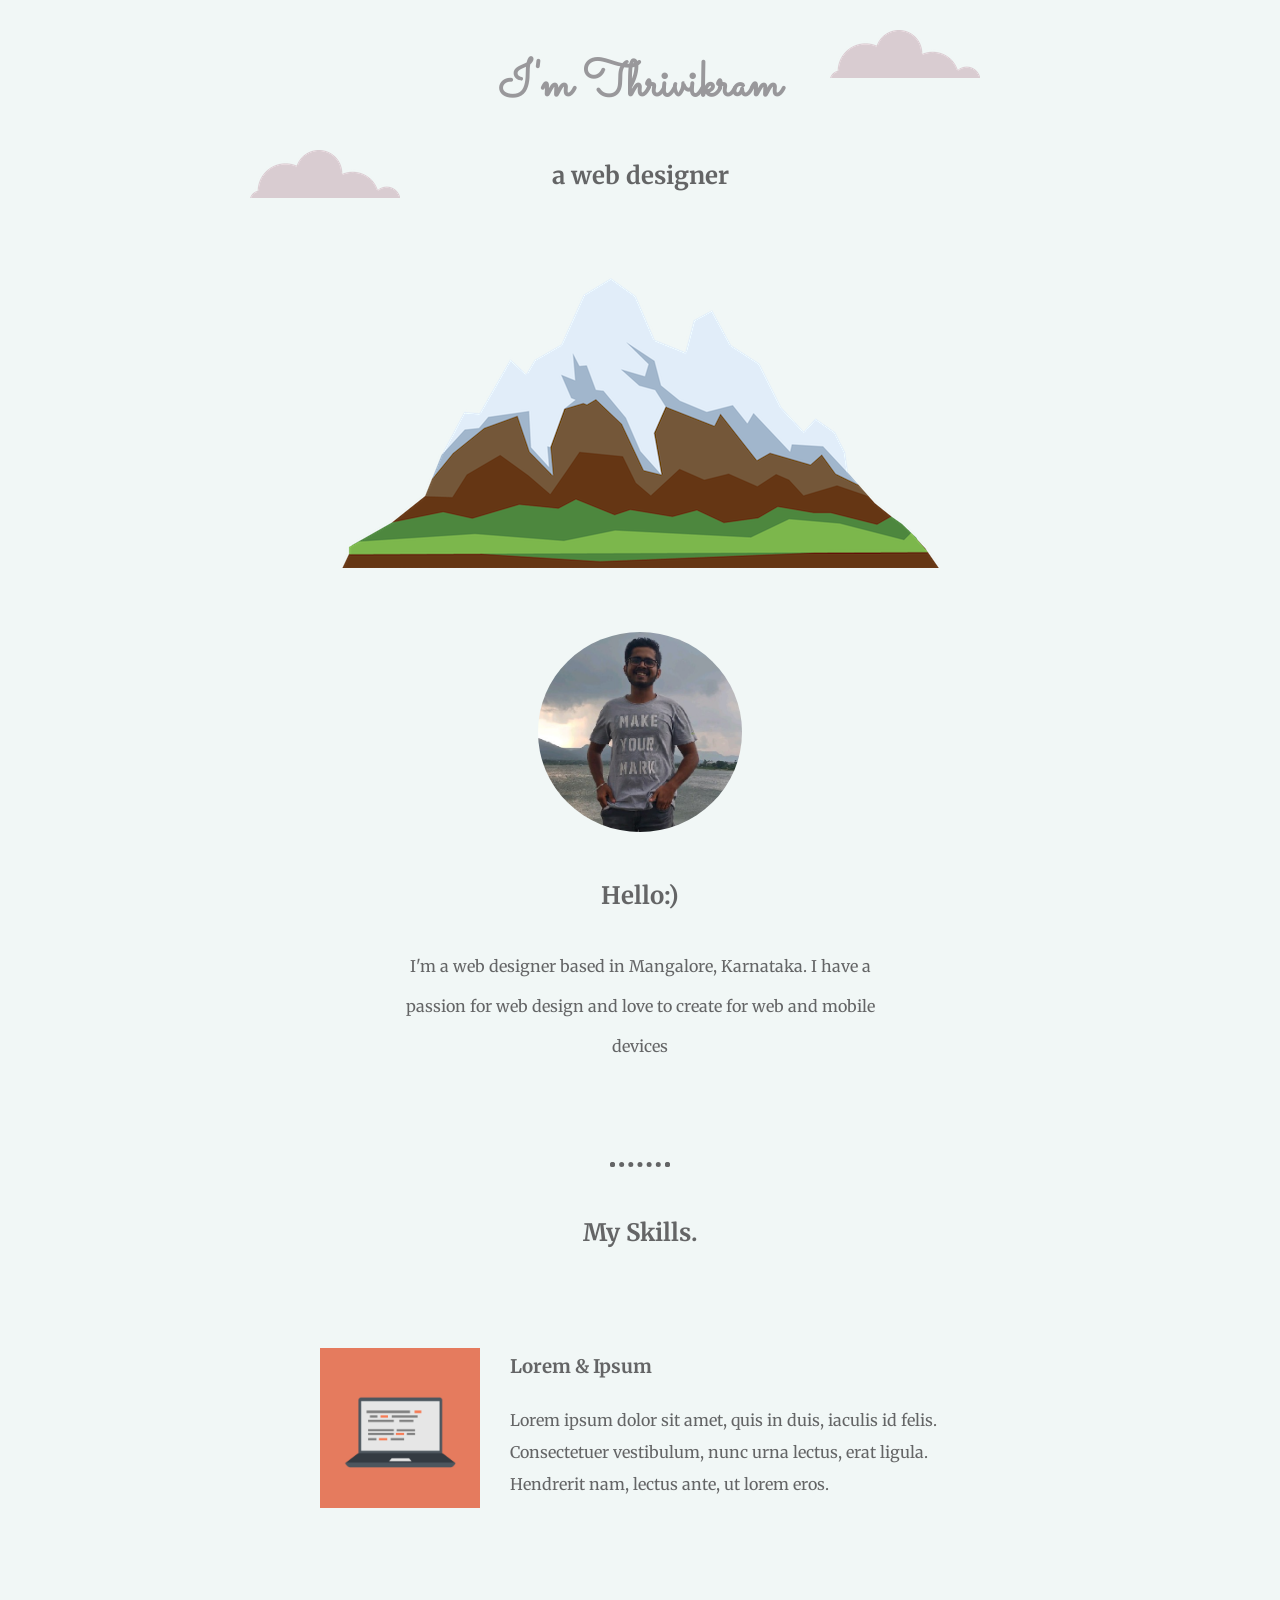
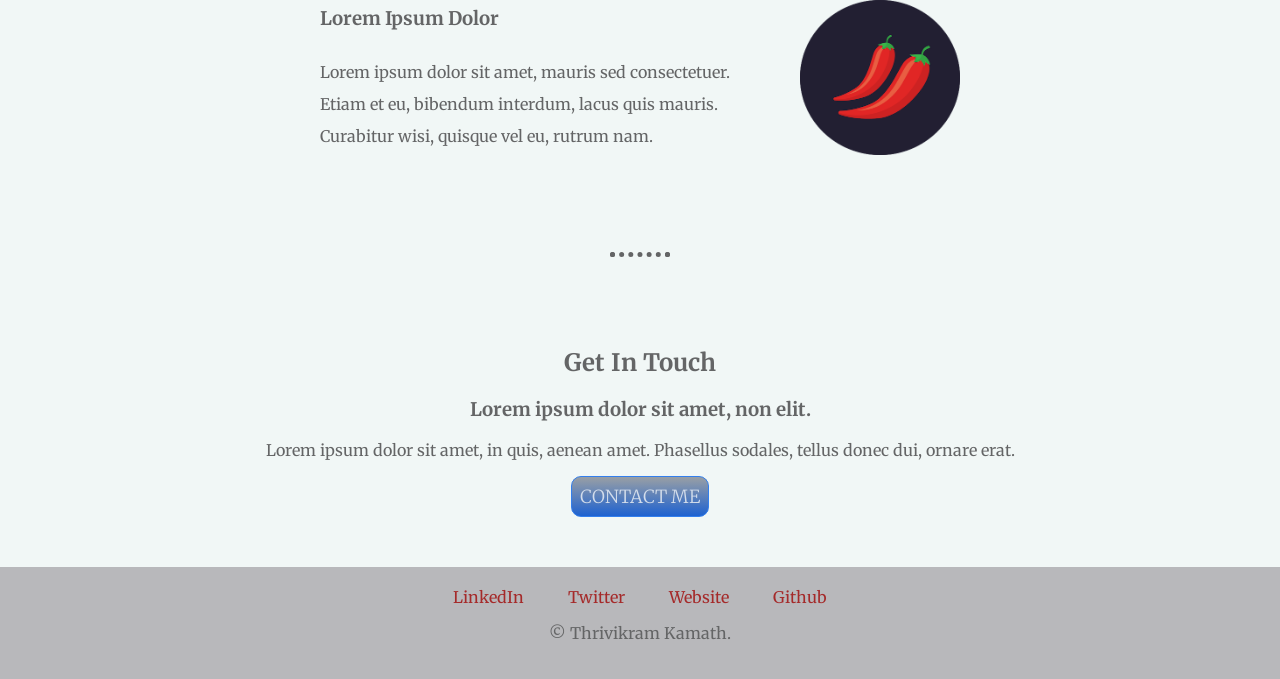
<file: Index.html>
<!DOCTYPE html>
<html lang="en">
<head>
    <meta charset="UTF-8">
    <meta http-equiv="X-UA-Compatible" content="IE=edge">
    <meta name="viewport" content="width=device-width, initial-scale=1.0">
    <title>My webpage</title>
    <link rel="stylesheet" href="CSS\Images\Style.css">
    <link rel="preconnect" href="https://fonts.googleapis.com">
<link rel="preconnect" href="https://fonts.gstatic.com" crossorigin>
<link href="https://fonts.googleapis.com/css2?family=Dancing+Script&family=Merriweather:ital@1&family=Overpass:wght@100&family=Prompt:wght@100&family=Sacramento&display=swap" rel="stylesheet">
</head>
<body>
    <div class="top-container">
        <img class="top-cloud" src="CSS\Images\cloud.png" alt="cloud1">
        <h1>I'm Thrivikram</h1> 
        <h2>a web designer</h2>
        <img src="CSS\Images\mountain.png" alt="moiuntain">
        <img class="bottom-cloud" src="CSS\Images\cloud.png" alt="cloud2">
    </div>
    <div class="middle-container">
        <div class="profile">
          <img class="img-profile" src="CSS\Images\Photo.png" alt="Myself">
          <h2>Hello:)</h2>
          <p>I'm a web designer based in Mangalore, Karnataka. I have a passion for web design and love to create for web and mobile devices</p>
        </div>
        <hr>
        <div class="skills">
          <h2>My Skills.</h2>
          <div class="skill-row">
            <img class="computer" src="CSS\Images\computer.png" alt="Computer">
            <h3>Lorem & Ipsum</h3>
            <p>Lorem ipsum dolor sit amet, quis in duis, iaculis id felis. Consectetuer vestibulum, nunc urna lectus, erat ligula. Hendrerit nam, lectus ante, ut lorem eros.</p>
          </div>
          <div class="skill-row">
            <img class="chilly" src="CSS\Images\chillies.png" alt="chilly">
            <h3>Lorem Ipsum Dolor</h3>
            <p>Lorem ipsum dolor sit amet, mauris sed consectetuer. Etiam et eu, bibendum interdum, lacus quis mauris. Curabitur wisi, quisque vel eu, rutrum nam.</p>
          </div>
        </div>
        <hr>
        <div class="contact-me">
          <h2>Get In Touch</h2>
          <h3>Lorem ipsum dolor sit amet, non elit.</h3>
          <p>Lorem ipsum dolor sit amet, in quis, aenean amet. Phasellus sodales, tellus donec dui, ornare erat.</p>
          <a class="btn" href="mailto:thrivikram100@email.com">CONTACT ME</a>
        </div>
      </div>
      
      
      <div class="bottom-container">
        <a class="footer-link" href="https://www.linkedin.com/">LinkedIn</a>
        <a class="footer-link" href="https://twitter.com/">Twitter</a>
        <a class="footer-link" href="https://www.appbrewery.co/">Website</a>
        <a class="footer-link" href="https://github.com/Tkamath100" target="_blank">Github</a>
        <p>© Thrivikram Kamath.</p>
      </div>
      
</body>
</html>
</file>
